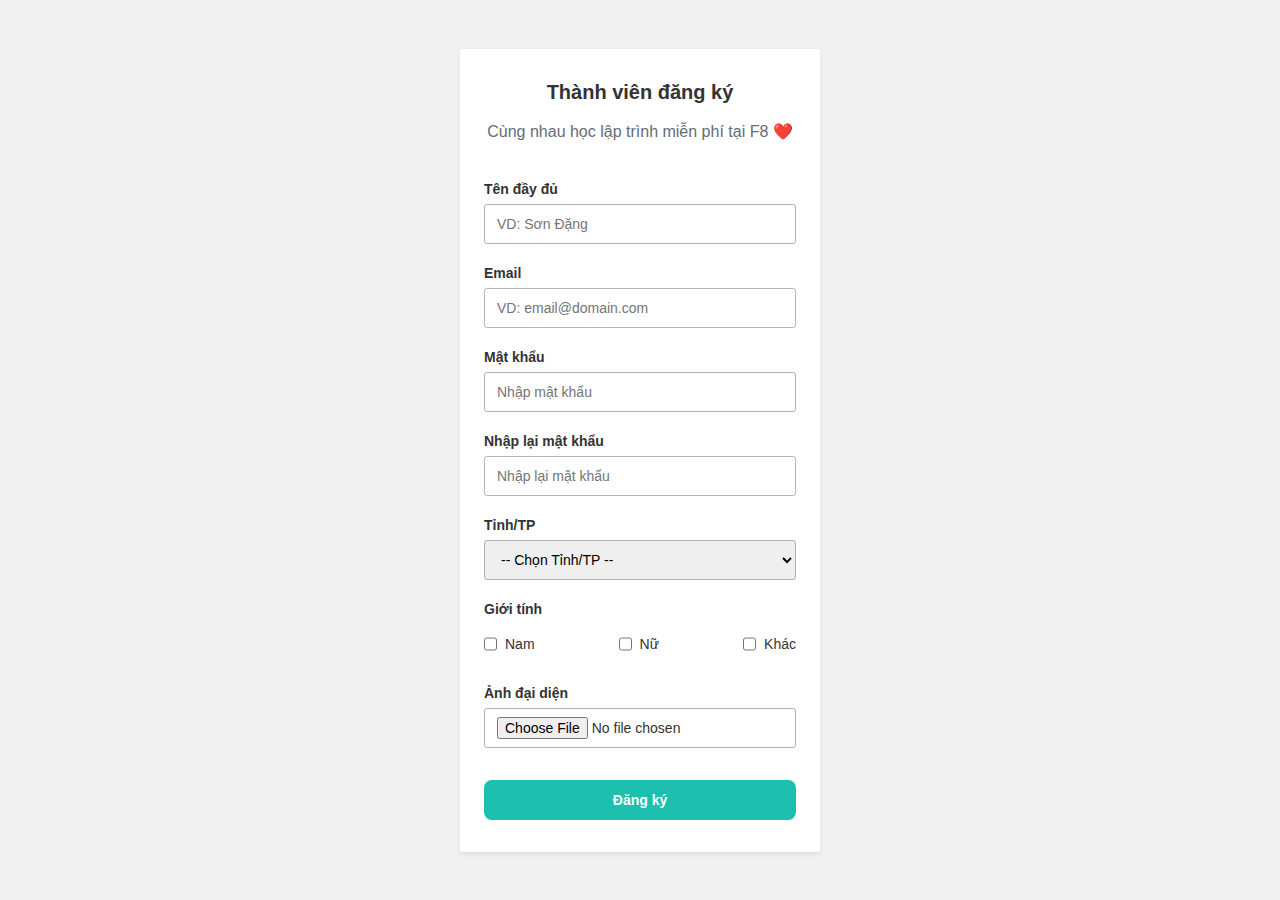
<file: index.html>
<!DOCTYPE html>
<html lang="en">
  <head>
    <meta charset="UTF-8" />
    <meta http-equiv="X-UA-Compatible" content="IE=edge" />
    <meta name="viewport" content="width=device-width, initial-scale=1.0" />
    <title>Login Form</title>
    <link rel="stylesheet" href="./assets/css/style.css" />
  </head>
  <body>
    <div class="main">
      <form action="" method="POST" class="form" id="form-1">
        <h3 class="heading">Thành viên đăng ký</h3>
        <p class="desc">Cùng nhau học lập trình miễn phí tại F8 ❤️</p>

        <div class="spacer"></div>

        <div class="form-group">
          <label for="fullname" class="form-label">Tên đầy đủ</label>
          <input
            id="fullname"
            name="fullname"
            type="text"
            placeholder="VD: Sơn Đặng"
            class="form-control"
          />
          <span class="form-message"></span>
        </div>

        <div class="form-group">
          <label for="email" class="form-label">Email</label>
          <input
            id="email"
            name="email"
            type="text"
            placeholder="VD: email@domain.com"
            class="form-control"
          />
          <span class="form-message"></span>
        </div>

        <div class="form-group">
          <label for="password" class="form-label">Mật khẩu</label>
          <input
            id="password"
            name="password"
            type="password"
            placeholder="Nhập mật khẩu"
            class="form-control"
          />
          <span class="form-message"></span>
        </div>

        <div class="form-group">
          <label for="password_confirmation" class="form-label"
            >Nhập lại mật khẩu</label
          >
          <input
            id="password_confirmation"
            name="password_confirmation"
            placeholder="Nhập lại mật khẩu"
            type="password"
            class="form-control"
          />
          <span class="form-message"></span>
        </div>

        <div class="form-group">
          <label for="province" class="form-label">Tỉnh/TP</label>
          <select name="province" id="province" class="form-control">
            <option value="">-- Chọn Tỉnh/TP --</option>
            <option value="HCM">-- Hồ Chí Minh --</option>
            <option value="HN">-- Hà Nội --</option>
          </select>
          <span class="form-message"></span>
        </div>

        <!-- <div class="form-group">
          <label for="gender" class="form-label">Giới tính</label>
          <div class="options">
            <div>
              <input
                type="radio"
                name="gender"
                value="male"
                class="form-control"
              />
              Nam
            </div>
            <div>
              <input
                type="radio"
                name="gender"
                value="female"
                class="form-control"
              />
              Nữ
            </div>
            <div>
              <input
                type="radio"
                name="gender"
                value="other"
                class="form-control"
              />
              Khác
            </div>
          </div>
          <span class="form-message"></span>
        </div> -->

        <div class="form-group">
          <label for="gender" class="form-label">Giới tính</label>
          <div class="options">
            <div>
              <input
                type="checkbox"
                name="gender"
                value="male"
                class="form-control"
              />
              Nam
            </div>
            <div>
              <input
                type="checkbox"
                name="gender"
                value="female"
                class="form-control"
              />
              Nữ
            </div>
            <div>
              <input
                type="checkbox"
                name="gender"
                value="other"
                class="form-control"
              />
              Khác
            </div>
          </div>
          <span class="form-message"></span>
        </div>

        <div class="form-group">
          <label for="avatar" class="form-label">Ảnh đại diện</label>
          <input type="file" name="avatar" id="avatar" class="form-control" />
          <span class="form-message"></span>
        </div>

        <button type="submit" class="form-submit">Đăng ký</button>
      </form>
    </div>
    <script src="./assets/js/validator.js"></script>
    <script>
      Validator({
        form: "#form-1",
        formGroupSelector: ".form-group",
        errorSelector: ".form-message",
        rules: [
          Validator.isRequired("#fullname", "Vui lòng nhập tên đầy đủ"),
          Validator.isRequired("#email"),
          Validator.isEmail("#email"),
          Validator.minLength("#password", 6),
          Validator.isRequired("#password_confirmation"),
          Validator.isConfirmed(
            "#password_confirmation",
            () => document.querySelector("#form-1 #password").value,
            "Mật khẩu nhập lại không chính xác"
          ),
          Validator.isRequired("#province"),
          Validator.isRequired("input[name='gender']"),
          Validator.isRequired("#avatar"),
        ],
        onSubmit: function (data) {
          console.log(data);
        },
      });
    </script>
  </body>
</html>
</file>
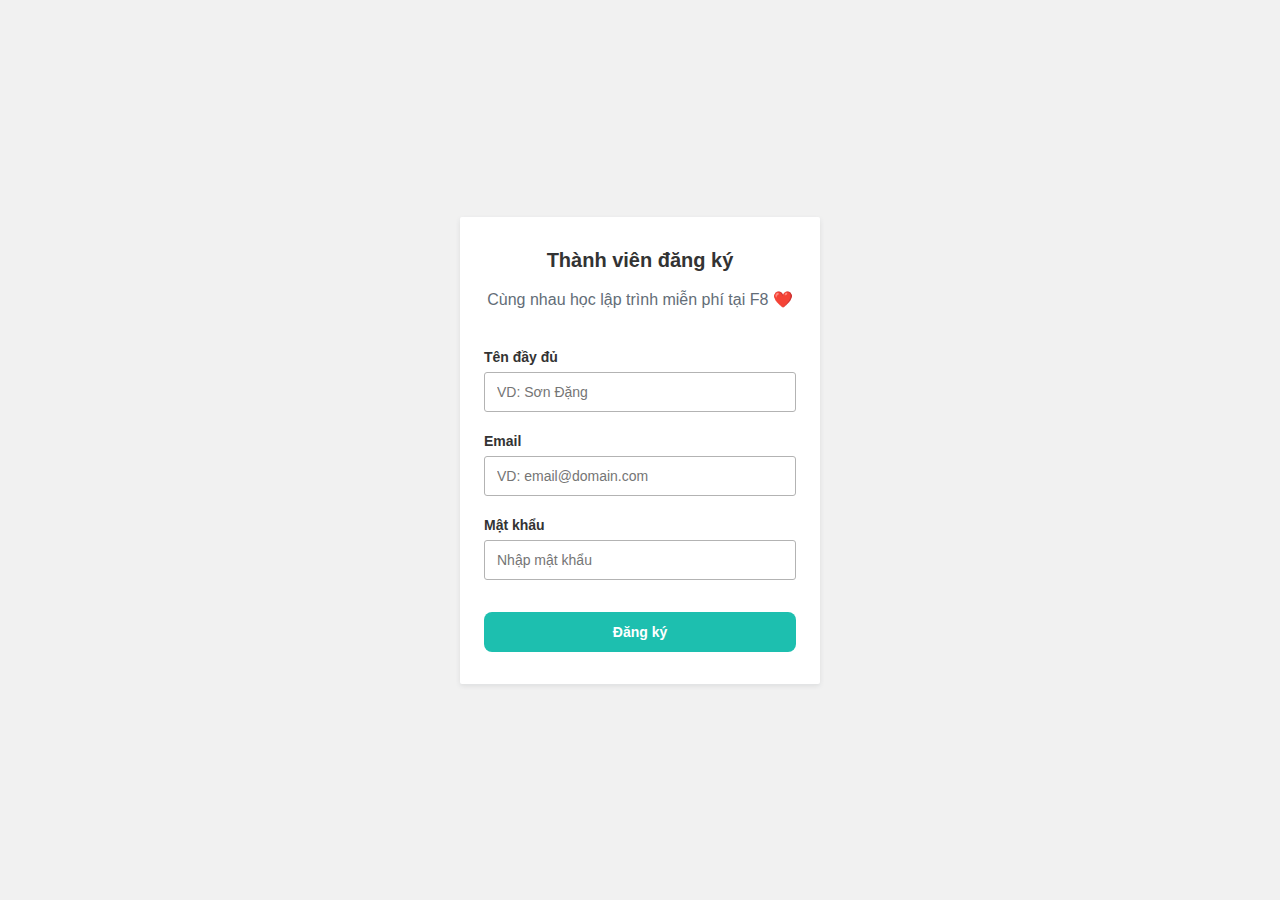
<file: validation_2/index.html>
<!DOCTYPE html>
<html lang="en">
  <head>
    <meta charset="UTF-8" />
    <meta http-equiv="X-UA-Compatible" content="IE=edge" />
    <meta name="viewport" content="width=device-width, initial-scale=1.0" />
    <title>Validation 2</title>
    <link rel="stylesheet" href="./assets/css/style.css" />
  </head>
  <body>
    <div class="main">
      <form action="" method="POST" class="form" id="register-form">
        <h3 class="heading">Thành viên đăng ký</h3>
        <p class="desc">Cùng nhau học lập trình miễn phí tại F8 ❤️</p>

        <div class="spacer"></div>

        <div class="form-group">
          <label for="fullname" class="form-label">Tên đầy đủ</label>
          <input
            id="fullname"
            name="fullname"
            rules="required"
            type="text"
            placeholder="VD: Sơn Đặng"
            class="form-control"
          />
          <span class="form-message"></span>
        </div>

        <div class="form-group">
          <label for="email" class="form-label">Email</label>
          <input
            id="email"
            name="email"
            rules="required|email"
            type="text"
            placeholder="VD: email@domain.com"
            class="form-control"
          />
          <span class="form-message"></span>
        </div>

        <div class="form-group">
          <label for="password" class="form-label">Mật khẩu</label>
          <input
            id="password"
            name="password"
            rules="required|min:6"
            type="password"
            placeholder="Nhập mật khẩu"
            class="form-control"
          />
          <span class="form-message"></span>
        </div>

        <button class="form-submit">Đăng ký</button>
      </form>
    </div>
    <script src="./assets/js/validator.js"></script>
    <script>
      let registerForm = new Validator("#register-form");
      registerForm.onSubmit = (formData) => console.log(formData);
    </script>
  </body>
</html>
</file>
<file: assets/css/style.css>
* {
  padding: 0;
  margin: 0;
  box-sizing: border-box;
}
html {
  color: #333;
  font-size: 62.5%;
  font-family: "Open Sans", sans-serif;
}
.main {
  background: #f1f1f1;
  min-height: 100vh;
  display: flex;
  justify-content: center;
}
.form {
  width: 360px;
  min-height: 100px;
  padding: 32px 24px;
  text-align: center;
  background: #fff;
  border-radius: 2px;
  margin: 24px;
  align-self: center;
  box-shadow: 0 2px 5px 0 rgba(51, 62, 73, 0.1);
}
.form .heading {
  font-size: 2rem;
}
.form .desc {
  text-align: center;
  color: #636d77;
  font-size: 1.6rem;
  font-weight: lighter;
  line-height: 2.4rem;
  margin-top: 16px;
  font-weight: 300;
}

.form-group {
  display: flex;
  margin-bottom: 16px;
  flex-direction: column;
}

.form-label,
.form-message {
  text-align: left;
}

.form-label {
  font-weight: 700;
  padding-bottom: 6px;
  line-height: 1.8rem;
  font-size: 1.4rem;
}

.form-control {
  height: 40px;
  padding: 8px 12px;
  border: 1px solid #b3b3b3;
  border-radius: 3px;
  outline: none;
  font-size: 1.4rem;
}

.form-control:hover {
  border-color: #1dbfaf;
}

.form-group.invalid .form-control {
  border-color: #f33a58;
}

.form-group.invalid .form-message {
  color: #f33a58;
}

.form-message {
  font-size: 1.2rem;
  line-height: 1.6rem;
  padding: 4px 0 0;
}

.form-submit {
  outline: none;
  background-color: #1dbfaf;
  margin-top: 12px;
  padding: 12px 16px;
  font-weight: 600;
  color: #fff;
  border: none;
  width: 100%;
  font-size: 14px;
  border-radius: 8px;
  cursor: pointer;
}

.form-submit:hover {
  background-color: #1ac7b6;
}

.spacer {
  margin-top: 36px;
}

.form-group .options {
  display: flex;
  justify-content: space-between;
}

.form-group .options > div {
  display: flex;
  align-items: center;
  font-size: 1.4rem;
}

.form-group .options input[type="radio"],
.form-group .options input[type="checkbox"] {
  margin-right: 8px;
}
</file>
<file: validation_2/assets/css/style.css>
* {
  padding: 0;
  margin: 0;
  box-sizing: border-box;
}
html {
  color: #333;
  font-size: 62.5%;
  font-family: "Open Sans", sans-serif;
}
.main {
  background: #f1f1f1;
  min-height: 100vh;
  display: flex;
  justify-content: center;
}
.form {
  width: 360px;
  min-height: 100px;
  padding: 32px 24px;
  text-align: center;
  background: #fff;
  border-radius: 2px;
  margin: 24px;
  align-self: center;
  box-shadow: 0 2px 5px 0 rgba(51, 62, 73, 0.1);
}
.form .heading {
  font-size: 2rem;
}
.form .desc {
  text-align: center;
  color: #636d77;
  font-size: 1.6rem;
  font-weight: lighter;
  line-height: 2.4rem;
  margin-top: 16px;
  font-weight: 300;
}

.form-group {
  display: flex;
  margin-bottom: 16px;
  flex-direction: column;
}

.form-label,
.form-message {
  text-align: left;
}

.form-label {
  font-weight: 700;
  padding-bottom: 6px;
  line-height: 1.8rem;
  font-size: 1.4rem;
}

.form-control {
  height: 40px;
  padding: 8px 12px;
  border: 1px solid #b3b3b3;
  border-radius: 3px;
  outline: none;
  font-size: 1.4rem;
}

.form-control:hover {
  border-color: #1dbfaf;
}

.form-group.invalid .form-control {
  border-color: #f33a58;
}

.form-group.invalid .form-message {
  color: #f33a58;
}

.form-message {
  font-size: 1.2rem;
  line-height: 1.6rem;
  padding: 4px 0 0;
}

.form-submit {
  outline: none;
  background-color: #1dbfaf;
  margin-top: 12px;
  padding: 12px 16px;
  font-weight: 600;
  color: #fff;
  border: none;
  width: 100%;
  font-size: 14px;
  border-radius: 8px;
  cursor: pointer;
}

.form-submit:hover {
  background-color: #1ac7b6;
}

.spacer {
  margin-top: 36px;
}
</file>
